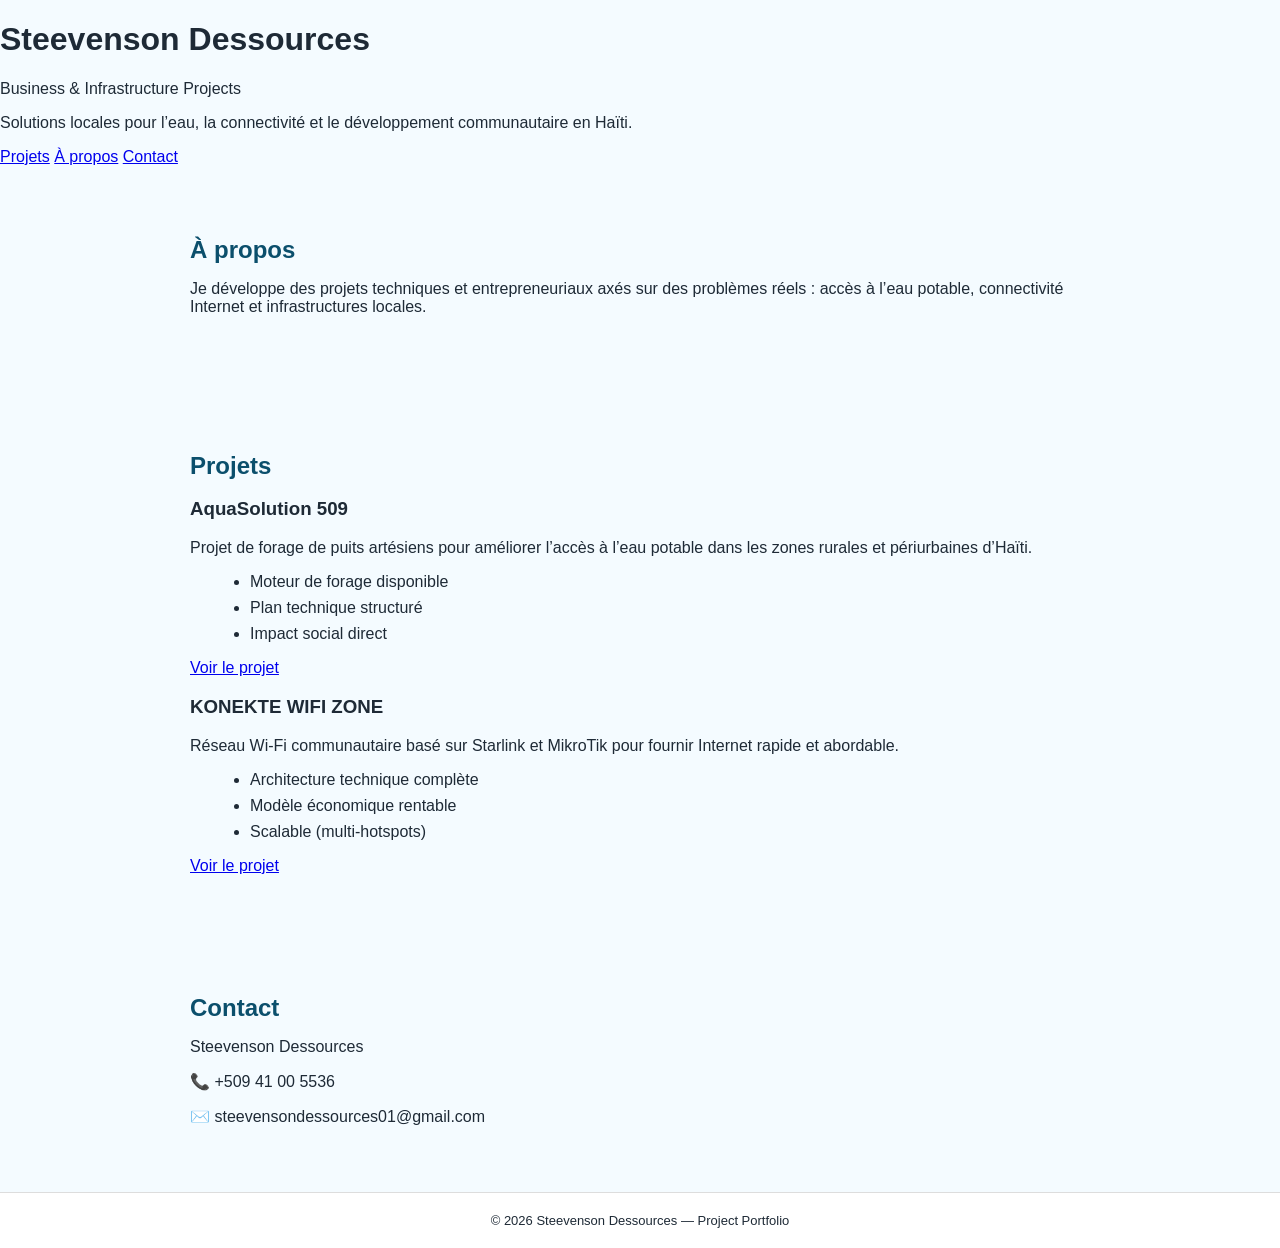
<file: Mes projets sur github/index.html>
<!DOCTYPE html>
<html lang="fr">
<head>
    <meta charset="UTF-8">
    <meta name="viewport" content="width=device-width, initial-scale=1.0">
    <title>Steevenson Dessources | Project Portfolio</title>
    <link rel="stylesheet" href="style.css">
</head>

<body>

<header class="hero">
    <h1>Steevenson Dessources</h1>
    <p>Business & Infrastructure Projects</p>

    <p class="subtitle">
        Solutions locales pour l’eau, la connectivité et le développement communautaire en Haïti.
    </p>
</header>

<nav class="nav">
    <a href="#projects">Projets</a>
    <a href="#about">À propos</a>
    <a href="#contact">Contact</a>
</nav>

<section id="about" class="section">
    <h2>À propos</h2>
    <p>
        Je développe des projets techniques et entrepreneuriaux axés sur des problèmes réels :
        accès à l’eau potable, connectivité Internet et infrastructures locales.
    </p>
</section>

<section id="projects" class="section">

    <h2>Projets</h2>

    <div class="projects-grid">

        <!-- AQUASOLUTION -->
        <div class="card">
            <h3>AquaSolution 509</h3>
            <p>
                Projet de forage de puits artésiens pour améliorer l’accès à l’eau potable
                dans les zones rurales et périurbaines d’Haïti.
            </p>

            <ul>
                <li>Moteur de forage disponible</li>
                <li>Plan technique structuré</li>
                <li>Impact social direct</li>
            </ul>

            <a class="btn" href="projets/index_1.html">Voir le projet</a>
        </div>

        <!-- KONEKTE -->
        <div class="card">
            <h3>KONEKTE WIFI ZONE</h3>
            <p>
                Réseau Wi-Fi communautaire basé sur Starlink et MikroTik
                pour fournir Internet rapide et abordable.
            </p>

            <ul>
                <li>Architecture technique complète</li>
                <li>Modèle économique rentable</li>
                <li>Scalable (multi-hotspots)</li>
            </ul>

            <a class="btn" href="projets/index_2.html">Voir le projet</a>
        </div>

    </div>

</section>

<section id="contact" class="section">
    <h2>Contact</h2>

    <p>Steevenson Dessources</p>
    <p>📞 +509 41 00 5536</p>
    <p>✉️ steevensondessources01@gmail.com</p>
</section>

<footer class="footer">
    © 2026 Steevenson Dessources — Project Portfolio
</footer>

<script src="script.js"></script>
</body>
</html>
</file>
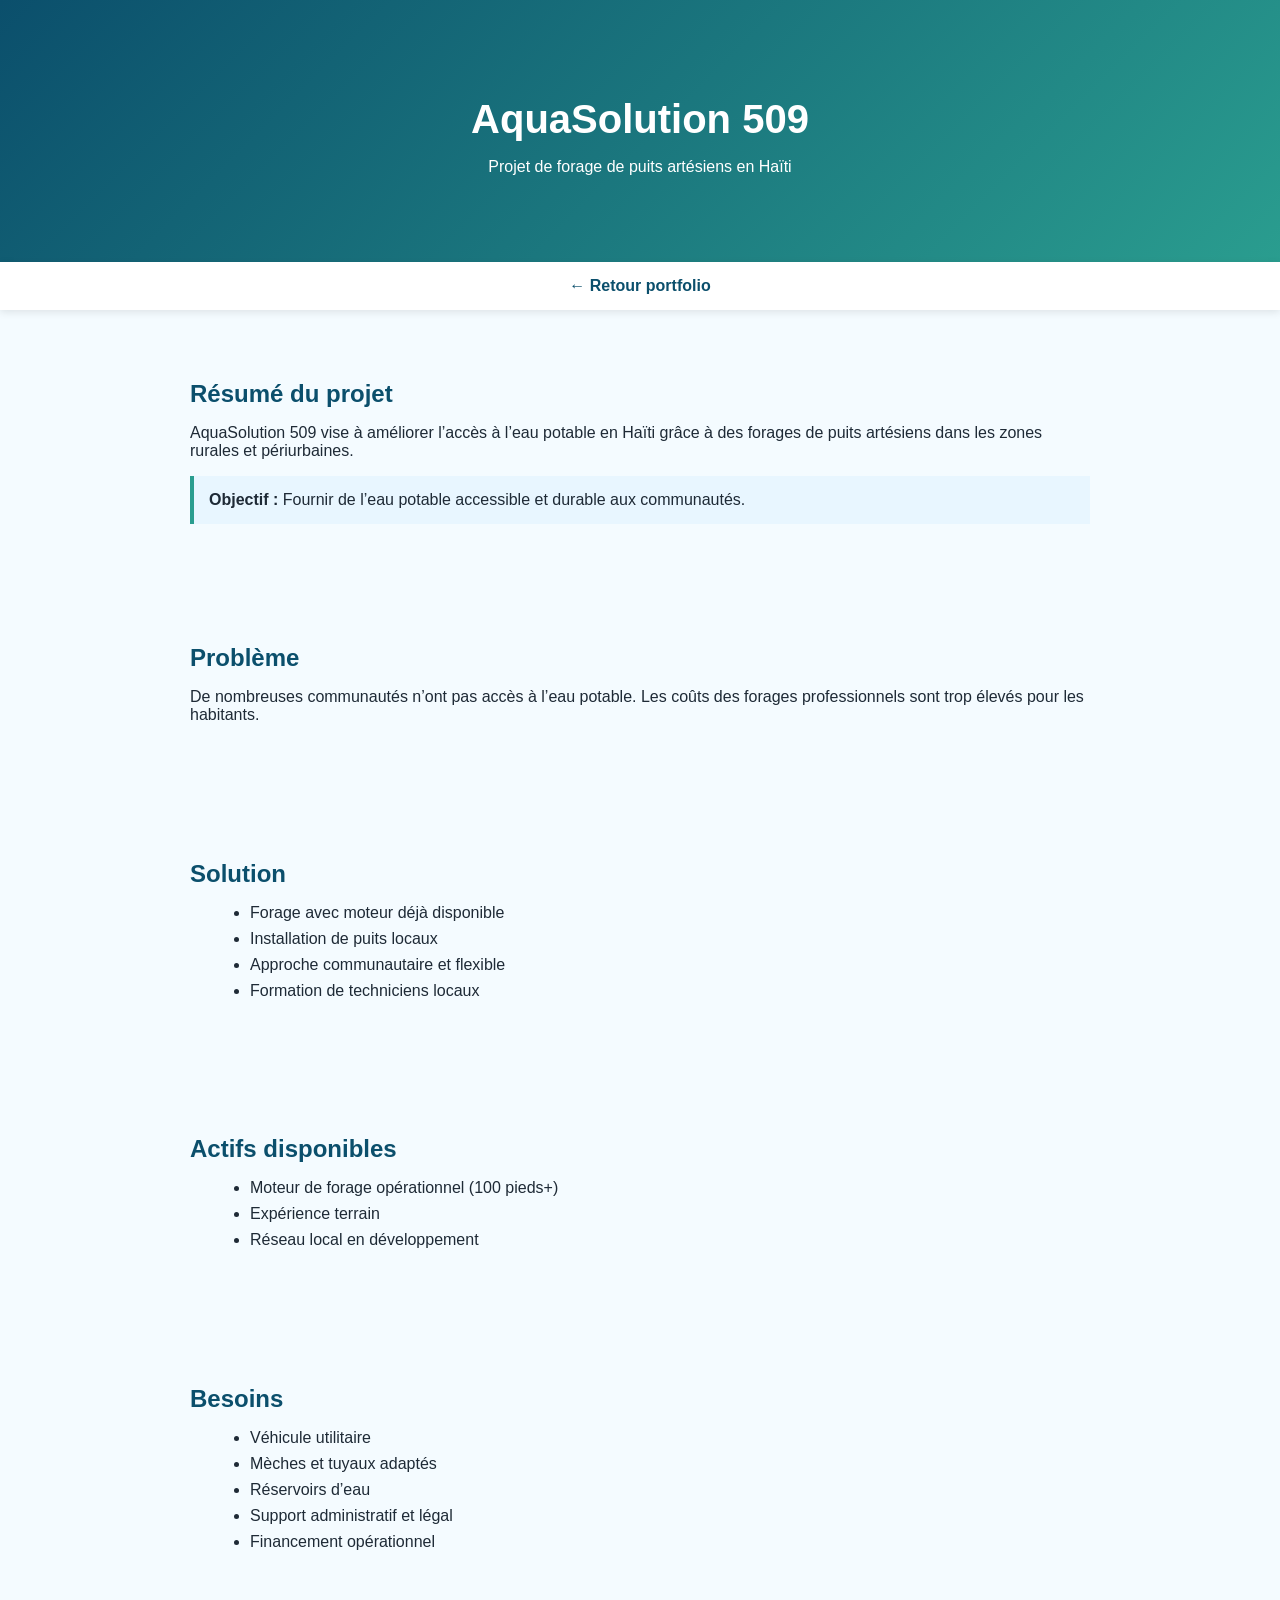
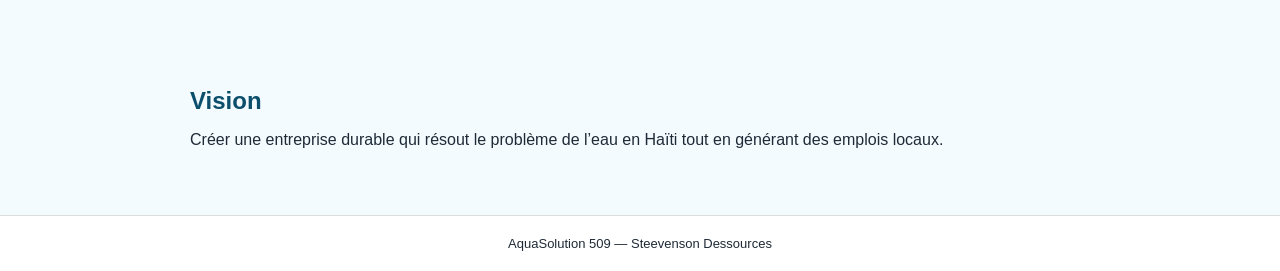
<file: Mes projets sur github/index_1.html>
<!DOCTYPE html>
<html lang="fr">
<head>
    <meta charset="UTF-8">
    <meta name="viewport" content="width=device-width, initial-scale=1.0">
    <title>AquaSolution 509 | Projet de Forage</title>
    <link rel="stylesheet" href="style.css">
</head>

<body>

<header class="project-hero water">
    <h1>AquaSolution 509</h1>
    <p>Projet de forage de puits artésiens en Haïti</p>
</header>

<nav class="project-nav">
    <a href="../index.html">← Retour portfolio</a>
</nav>

<section class="section">

    <h2>Résumé du projet</h2>
    <p>
        AquaSolution 509 vise à améliorer l’accès à l’eau potable en Haïti
        grâce à des forages de puits artésiens dans les zones rurales et périurbaines.
    </p>

    <div class="box">
        <strong>Objectif :</strong> Fournir de l’eau potable accessible et durable aux communautés.
    </div>

</section>

<section class="section">

    <h2>Problème</h2>
    <p>
        De nombreuses communautés n’ont pas accès à l’eau potable.
        Les coûts des forages professionnels sont trop élevés pour les habitants.
    </p>

</section>

<section class="section">

    <h2>Solution</h2>
    <ul>
        <li>Forage avec moteur déjà disponible</li>
        <li>Installation de puits locaux</li>
        <li>Approche communautaire et flexible</li>
        <li>Formation de techniciens locaux</li>
    </ul>

</section>

<section class="section">

    <h2>Actifs disponibles</h2>
    <ul>
        <li>Moteur de forage opérationnel (100 pieds+)</li>
        <li>Expérience terrain</li>
        <li>Réseau local en développement</li>
    </ul>

</section>

<section class="section">

    <h2>Besoins</h2>
    <ul>
        <li>Véhicule utilitaire</li>
        <li>Mèches et tuyaux adaptés</li>
        <li>Réservoirs d’eau</li>
        <li>Support administratif et légal</li>
        <li>Financement opérationnel</li>
    </ul>

</section>

<section class="section">

    <h2>Vision</h2>
    <p>
        Créer une entreprise durable qui résout le problème de l’eau en Haïti
        tout en générant des emplois locaux.
    </p>

</section>

<footer class="footer">
    AquaSolution 509 — Steevenson Dessources
</footer>

</body>
</html>
</file>
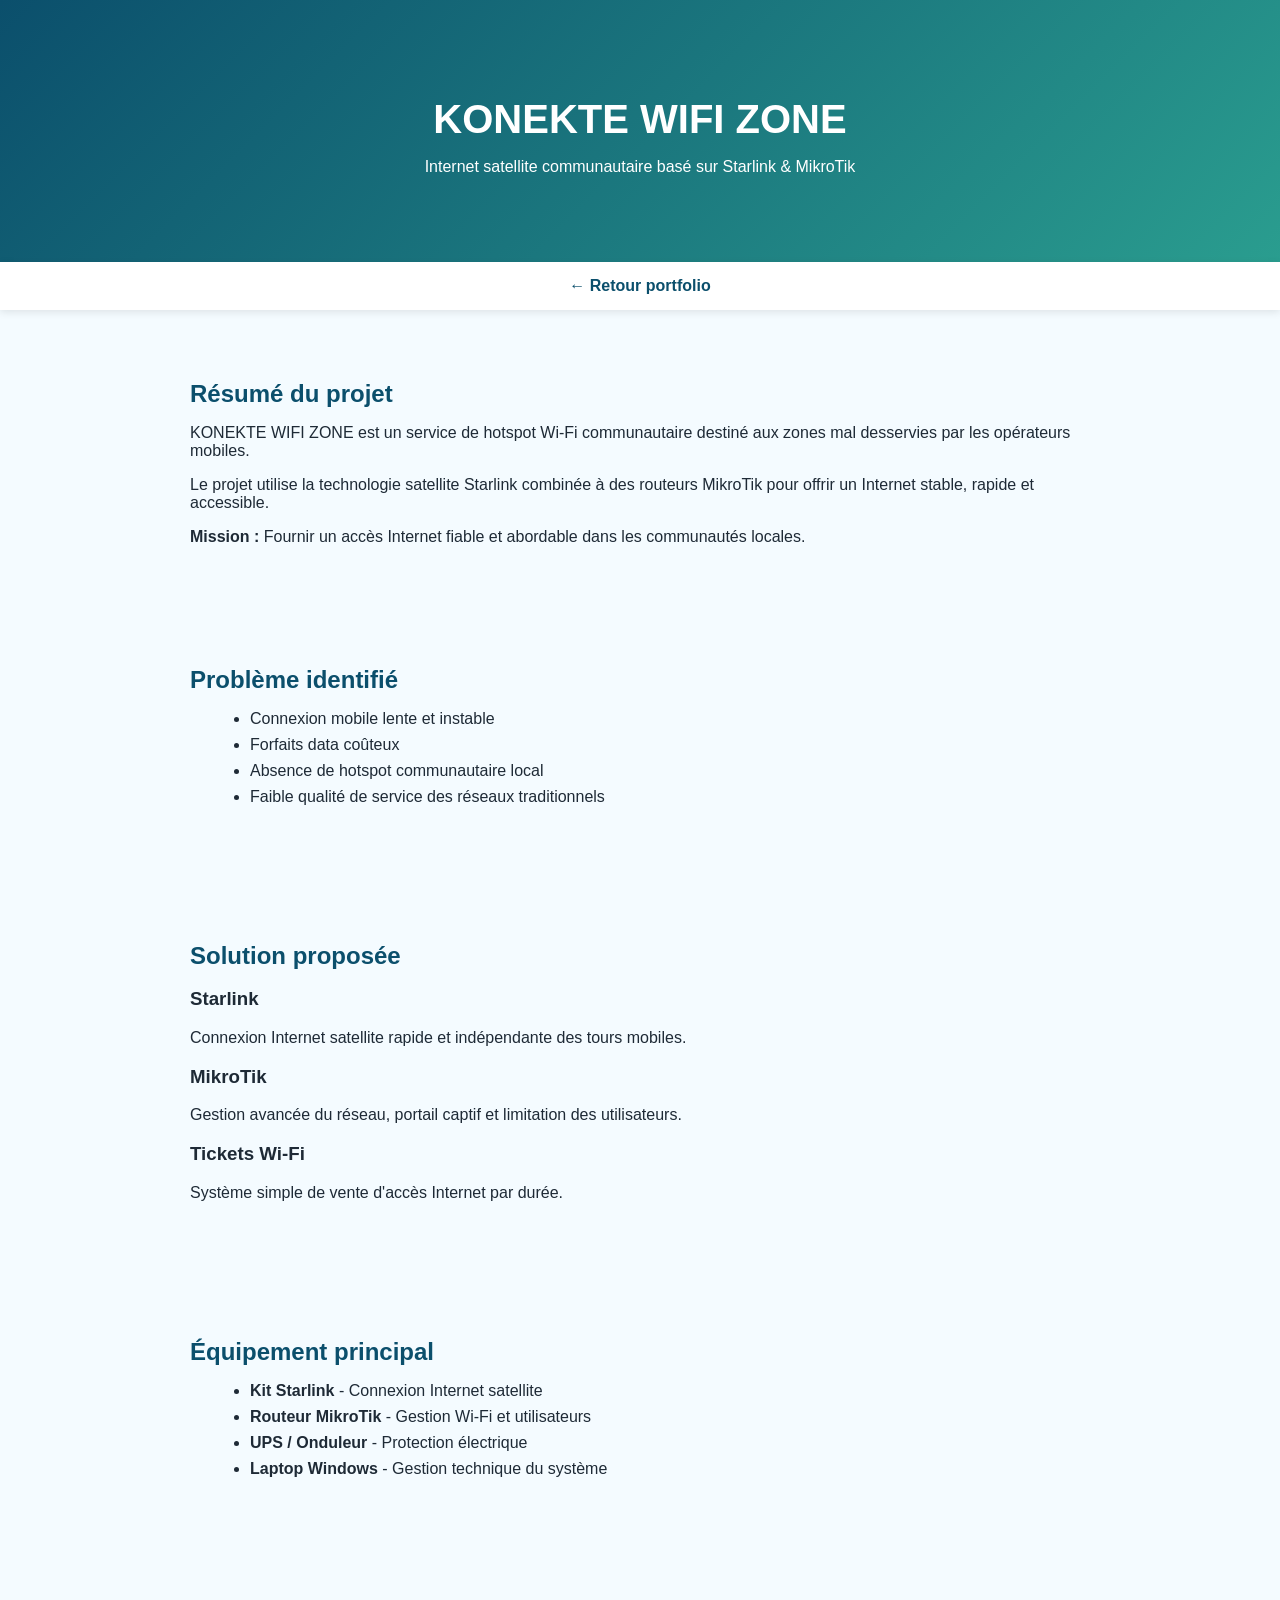
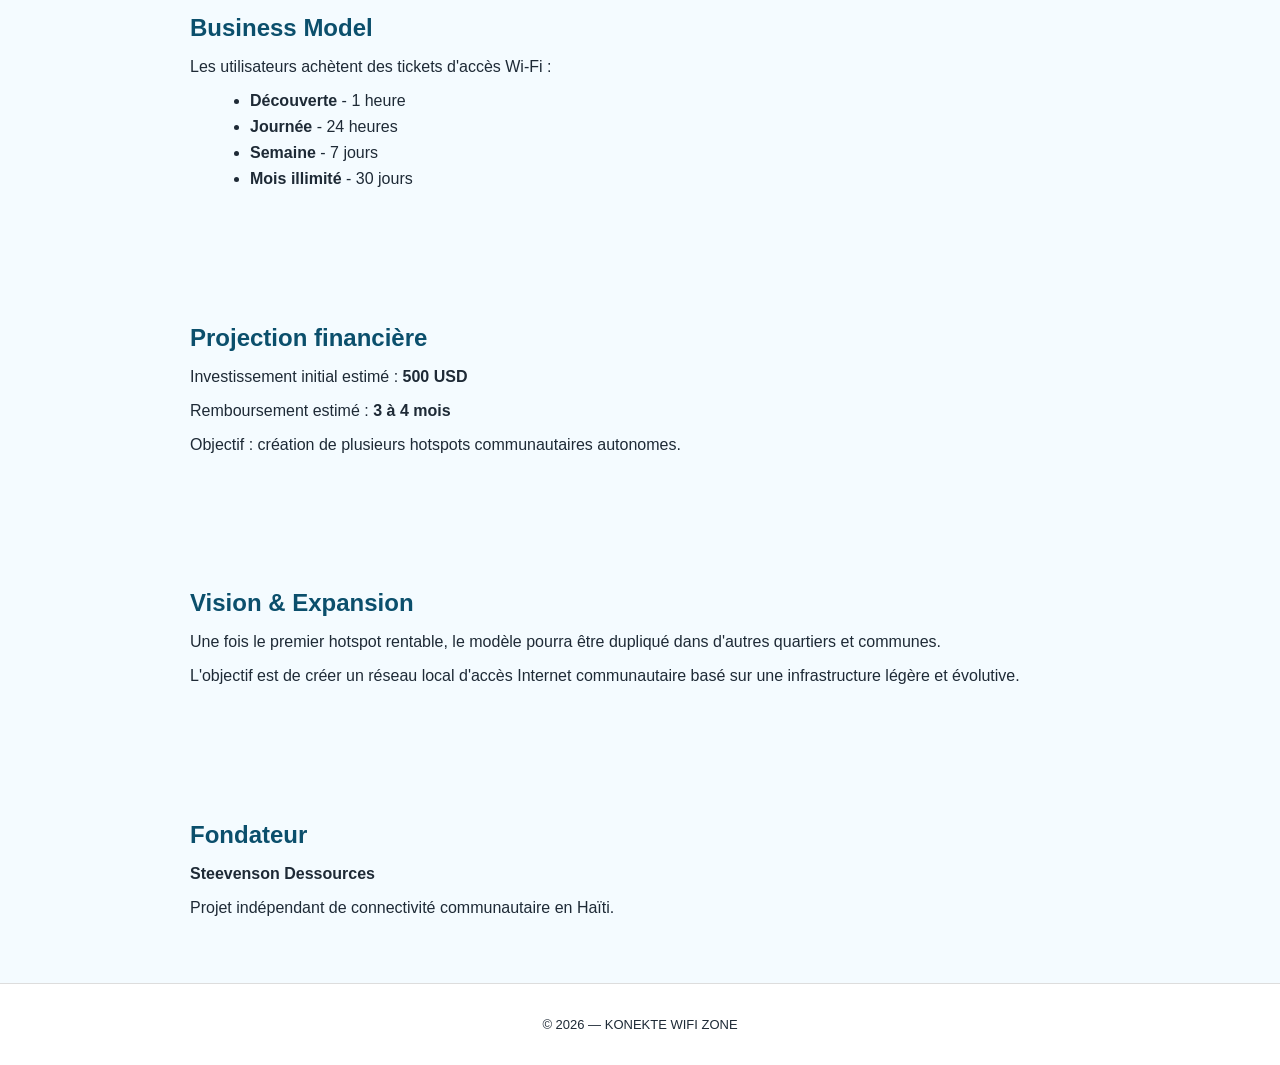
<file: Mes projets sur github/index_2.html>
<!DOCTYPE html>
<html lang="fr">
<head>
    <meta charset="UTF-8">
    <meta name="viewport" content="width=device-width, initial-scale=1.0">
    <title>KONEKTE WIFI ZONE | Projet Internet Satellite</title>

    <link rel="stylesheet" href="style.css">
</head>

<body>
    
    <!-- HERO -->
    <header class="project-hero water">
        <h1>KONEKTE WIFI ZONE</h1>
        <p>Internet satellite communautaire basé sur Starlink & MikroTik</p>
    </header>

    <nav class="project-nav">
        <a href="../index.html">← Retour portfolio</a>
    </nav>

    <!-- CONTENU PRINCIPAL -->
    <main>
        <!-- INTRO -->
        <section class="section">
            <h2>Résumé du projet</h2>
            <p>
                KONEKTE WIFI ZONE est un service de hotspot Wi-Fi communautaire
                destiné aux zones mal desservies par les opérateurs mobiles.
            </p>
            <p>
                Le projet utilise la technologie satellite Starlink combinée à des
                routeurs MikroTik pour offrir un Internet stable, rapide et accessible.
            </p>
            <div class="card">
                <strong>Mission :</strong>
                Fournir un accès Internet fiable et abordable dans les communautés locales.
            </div>
        </section>

        <!-- PROBLEME -->
        <section class="section">
            <h2>Problème identifié</h2>
            <ul>
                <li>Connexion mobile lente et instable</li>
                <li>Forfaits data coûteux</li>
                <li>Absence de hotspot communautaire local</li>
                <li>Faible qualité de service des réseaux traditionnels</li>
            </ul>
        </section>

        <!-- SOLUTION -->
        <section class="section">
            <h2>Solution proposée</h2>
            <div class="projects-grid">
                <div class="card">
                    <h3>Starlink</h3>
                    <p>
                        Connexion Internet satellite rapide et indépendante des tours mobiles.
                    </p>
                </div>

                <div class="card">
                    <h3>MikroTik</h3>
                    <p>
                        Gestion avancée du réseau, portail captif et limitation des utilisateurs.
                    </p>
                </div>

                <div class="card">
                    <h3>Tickets Wi-Fi</h3>
                    <p>
                        Système simple de vente d'accès Internet par durée.
                    </p>
                </div>
            </div>
        </section>

        <!-- EQUIPEMENT -->
        <section class="section">
            <h2>Équipement principal</h2>
            <ul>
                <li><strong>Kit Starlink</strong> - Connexion Internet satellite</li>
                <li><strong>Routeur MikroTik</strong> - Gestion Wi-Fi et utilisateurs</li>
                <li><strong>UPS / Onduleur</strong> - Protection électrique</li>
                <li><strong>Laptop Windows</strong> - Gestion technique du système</li>
            </ul>
        </section>

        <!-- BUSINESS MODEL -->
        <section class="section">
            <h2>Business Model</h2>
            <p>Les utilisateurs achètent des tickets d'accès Wi-Fi :</p>
            <ul>
                <li><strong>Découverte</strong> - 1 heure</li>
                <li><strong>Journée</strong> - 24 heures</li>
                <li><strong>Semaine</strong> - 7 jours</li>
                <li><strong>Mois illimité</strong> - 30 jours</li>
            </ul>
        </section>

        <!-- FINANCES -->
        <section class="section">
            <h2>Projection financière</h2>
            <div class="card">
                <p>
                    Investissement initial estimé :
                    <strong>500 USD</strong>
                </p>
                <p>
                    Remboursement estimé :
                    <strong>3 à 4 mois</strong>
                </p>
                <p>
                    Objectif :
                    création de plusieurs hotspots communautaires autonomes.
                </p>
            </div>
        </section>

        <!-- EXPANSION -->
        <section class="section">
            <h2>Vision & Expansion</h2>
            <p>
                Une fois le premier hotspot rentable, le modèle pourra être dupliqué
                dans d'autres quartiers et communes.
            </p>
            <p>
                L'objectif est de créer un réseau local d'accès Internet communautaire
                basé sur une infrastructure légère et évolutive.
            </p>
        </section>

        <!-- FONDATEUR -->
        <section class="section">
            <h2>Fondateur</h2>
            <p>
                <strong>Steevenson Dessources</strong>
            </p>
            <p>
                Projet indépendant de connectivité communautaire en Haïti.
            </p>
        </section>
    </main>

    <!-- FOOTER -->
    <footer class="footer">
        <p>© 2026 — KONEKTE WIFI ZONE</p>
    </footer>

</body>
</html>
</file>
<file: Mes projets sur github/style.css>
body {
    font-family: Arial, sans-serif;
    margin: 0;
    background: #f4fbff;
    color: #1e2a36;
}

.project-hero {
    text-align: center;
    padding: 70px 20px;
    color: white;
    background: linear-gradient(135deg, #0b4f6c, #2a9d8f);
}

.project-hero h1 {
    font-size: 40px;
    margin-bottom: 10px;
}

.project-nav {
    padding: 15px;
    background: white;
    text-align: center;
    box-shadow: 0 2px 8px rgba(0,0,0,0.1);
}

.project-nav a {
    text-decoration: none;
    color: #0b4f6c;
    font-weight: bold;
}

.section {
    max-width: 900px;
    margin: auto;
    padding: 50px 20px;
}

.section h2 {
    color: #0b4f6c;
    margin-bottom: 15px;
}

.box {
    background: #e8f6ff;
    padding: 15px;
    border-left: 4px solid #2a9d8f;
    margin-top: 15px;
}

ul {
    margin-left: 20px;
}

li {
    margin-bottom: 8px;
}

.footer {
    text-align: center;
    padding: 20px;
    background: white;
    border-top: 1px solid #ddd;
    font-size: 13px;
}

/* =========================
   RESPONSIVE MOBILE
========================= */

@media (max-width: 768px) {

    .hero {
        padding: 60px 20px;
    }

    .hero h1 {
        font-size: 32px;
        line-height: 1.2;
    }

    .hero p {
        font-size: 15px;
    }

    .container {
        width: 95%;
    }

    .grid {
        grid-template-columns: 1fr;
    }

    .card {
        padding: 20px;
    }

    .project-hero {
        padding: 60px 20px;
    }

    .project-hero h1 {
        font-size: 30px;
    }

    .project-section {
        padding: 30px 15px;
    }

    table {
        display: block;
        overflow-x: auto;
        white-space: nowrap;
    }

    .project-grid {
        grid-template-columns: 1fr;
    }

    .back-btn {
        display: inline-block;
        margin-bottom: 20px;
    }

}

/* =========================
   PETITS TELEPHONES
========================= */

@media (max-width: 480px) {

    .hero h1 {
        font-size: 26px;
    }

    .project-hero h1 {
        font-size: 24px;
    }

    .card h3 {
        font-size: 20px;
    }

    .section h2,
    .project-section h2 {
        font-size: 22px;
    }

}
</file>
